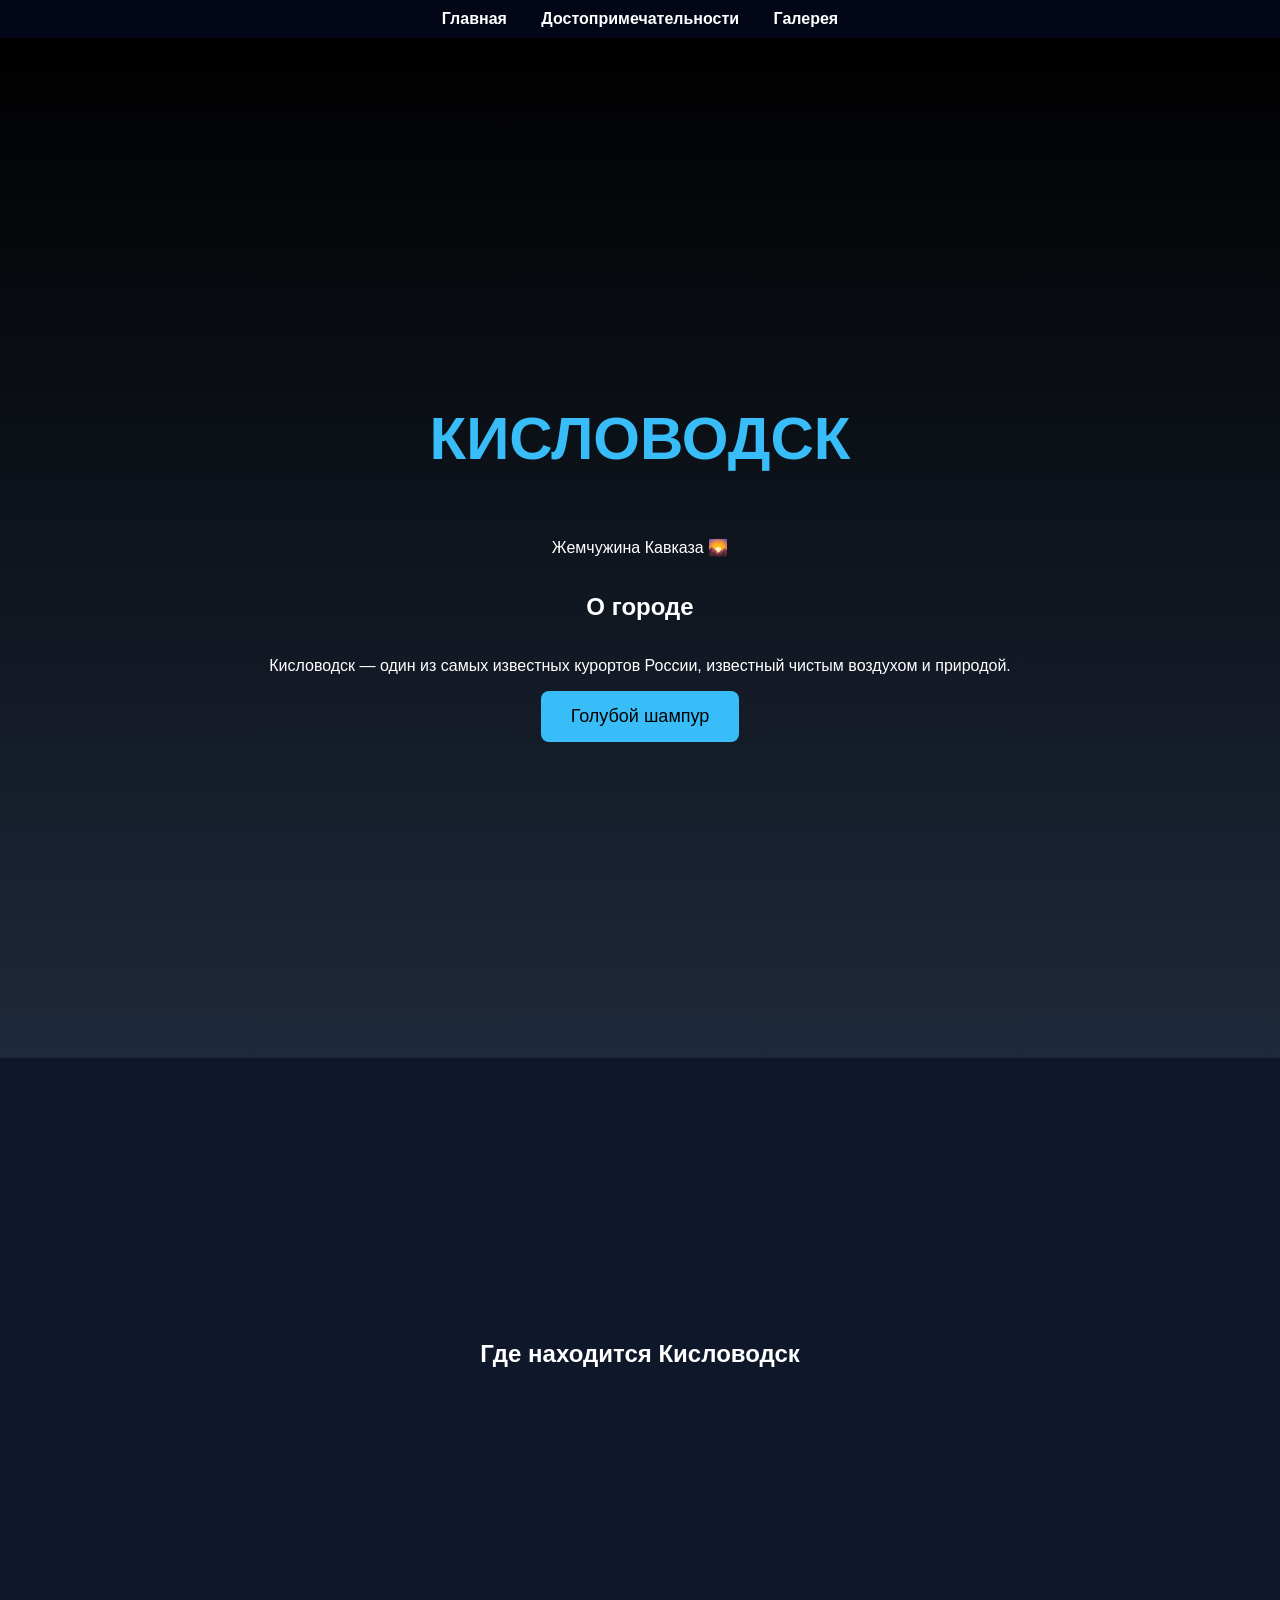
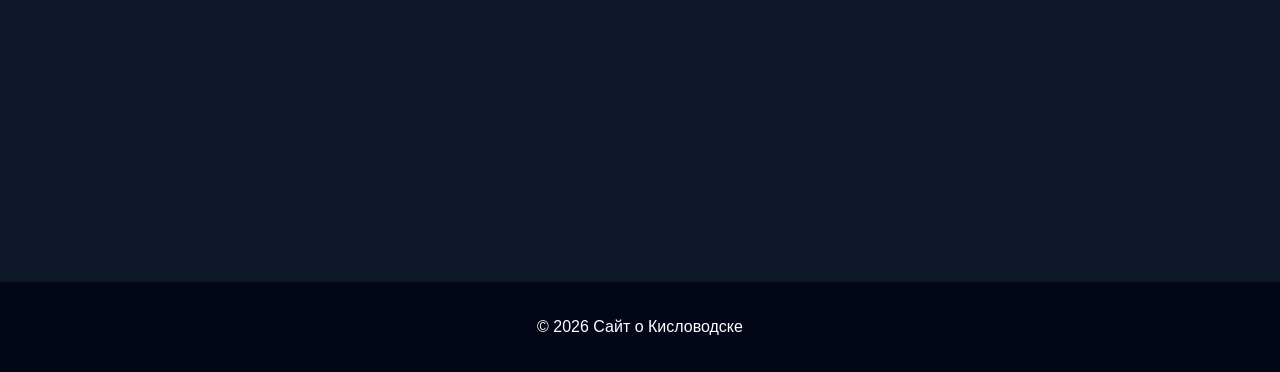
<file: index.html>
<!DOCTYPE html>
<html lang="ru">
<head>
    <meta charset="UTF-8">
    <title>Кисловодск - Главная</title>
    <link rel="stylesheet" href="style.css">
    <meta name="viewport" content="width=device-width, initial-scale=1.0">
</head>
<body>

<header class="navbar">
    <nav>
        <a href="index.html">Главная</a>
        <a href="places.html">Достопримечательности</a>
        <a href="gallery.html">Галерея</a>
    </nav>
</header>

<section class="hero">
    <h1 class="fade">КИСЛОВОДСК</h1>
    <p class="fade">Жемчужина Кавказа 🌄</p>
    <h2>О городе</h2>
    <p>
        Кисловодск — один из самых известных курортов России,
        известный чистым воздухом и природой.
    </p>
    <button onclick="location.href='poroh.html'">Голубой шампур</button>
</section>

<section class="about hidden">
    <h2>О городе</h2>
    <p>Кисловодск — один из самых известных курортов России с красивой природой и чистым воздухом.</p>
</section>
<section class="map">
    <h2>Где находится Кисловодск</h2>
    <iframe 
        src="https://www.google.com/maps/embed?pb=!1m18!1m12!1m3!1d45989.54118694455!2d42.68058077338535!3d43.910803499096566!2m3!1f0!2f0!3f0!3m2!1i1024!2i768!4f13.1!3m3!1m2!1s0x40582b11dc088b79%3A0xc4f8d356612c05c8!2z0JrQuNGB0LvQvtCy0L7QtNGB0LosINCh0YLQsNCy0YDQvtC_0L7Qu9GM0YHQutC40Lkg0LrRgNCw0Lk!5e0!3m2!1sru!2sru!4v1774516520795!5m2!1sru!2sru"
        width="100%" height="450" style="border:0;" allowfullscreen="" loading="lazy"></iframe>
</section>
<footer>
    <p>© 2026 Сайт о Кисловодске</p>
</footer>

<script src="script.js"></script>
</body>
</html>
</file>
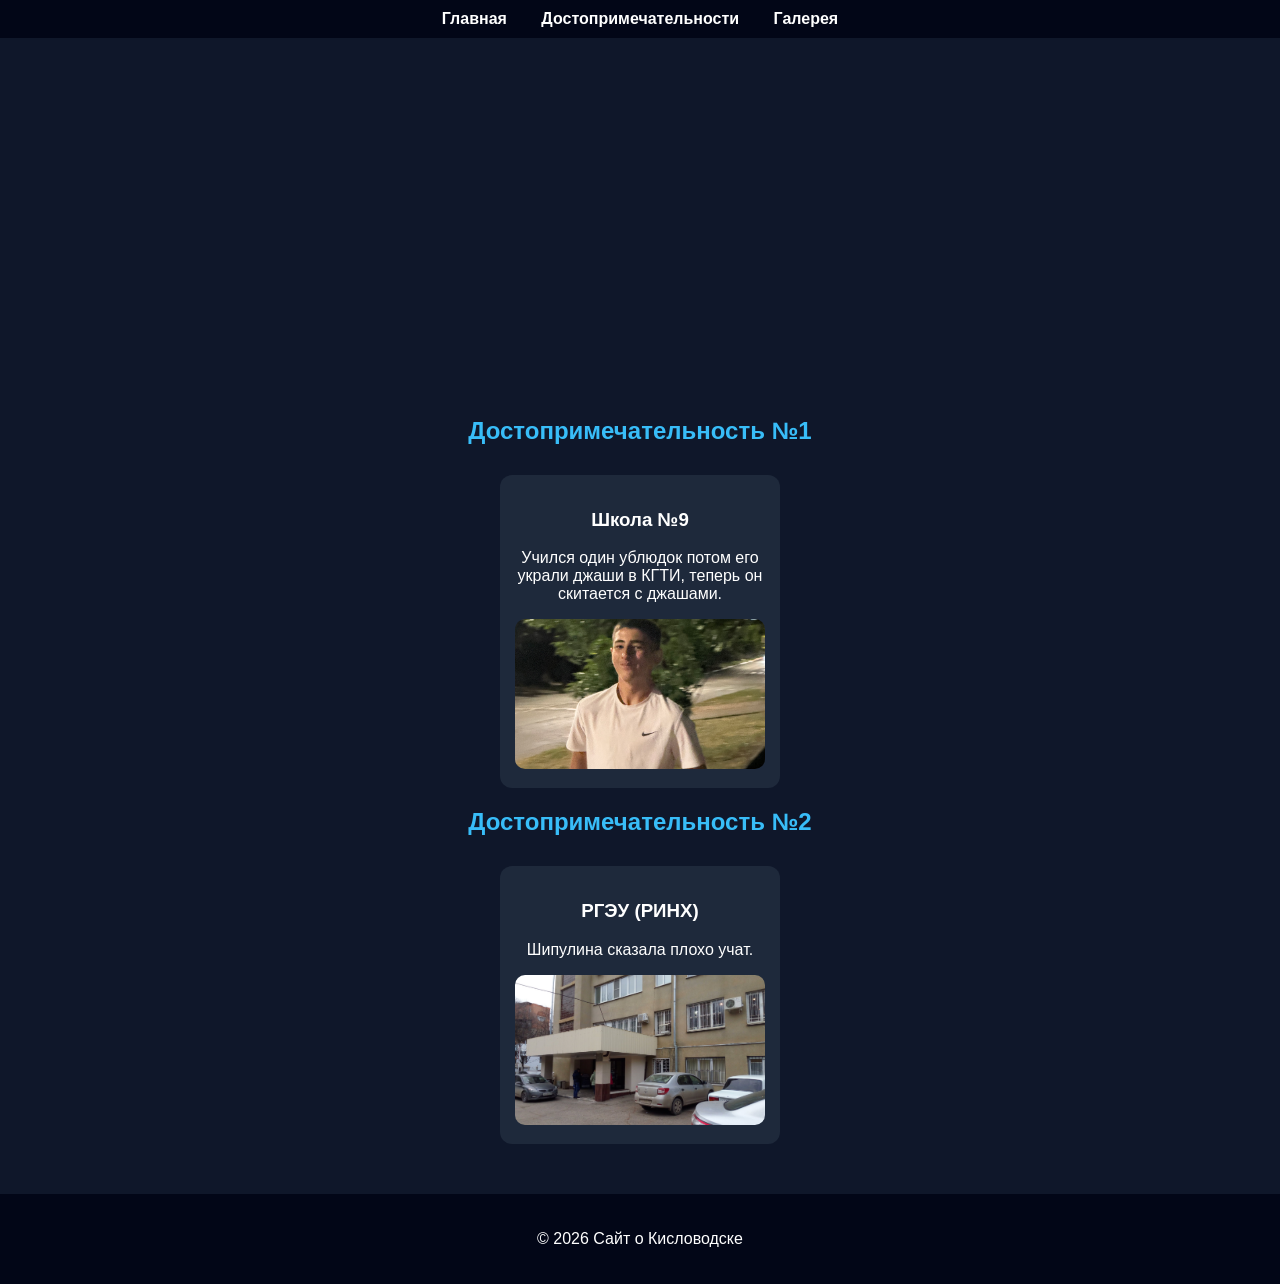
<file: places.html>
<!DOCTYPE html>
<html lang="ru">
<head>
    <meta charset="UTF-8">
    <title>Кисловодск - Достопримечательности</title>
    <link rel="stylesheet" href="style.css">
</head>
<body>

<header class="navbar">
    <nav>
        <a href="index.html">Главная</a>
        <a href="places.html">Достопримечательности</a>
        <a href="gallery.html">Галерея</a>
    </nav>
</header>

<section class="places hidden">
    <h2>Достопримечательности Кисловодска</h2>
    <ul>
        <li>🏛 Нарзанная галерея</li>
        <li>🌳 Курортный парк</li>
        <li>🏞 Долина роз</li>
        <li>🏔 Горы</li>
    </ul>
</section>
<section class="places">
    <h2>Достопримечательность №1</h2>

    <div class="places-container">
        <!-- ВОТ ТВОЯ ШКОЛА -->
        <div class="place">
            <h3>Школа №9</h3>
            <p>Учился один ублюдок потом его украли джаши в КГТИ, теперь он скитается с джашами.</p>
            <img src="IMG_5004.jpeg" alt="Фото ублюдка">
        </div>
    </div>
    <h2>Достопримечательность №2</h2>

    <div class="places-container">
        <!-- ВОТ ТВОЯ ШКОЛА -->
        <div class="place">
            <h3>РГЭУ (РИНХ)</h3>
            <p>Шипулина сказала плохо учат. </p>
            <img src="filial-building.jpg" alt="Фото ублюдка">
        </div>
    </div>
</section>
<footer>
    <p>© 2026 Сайт о Кисловодске</p>
</footer>

<script src="script.js"></script>
</body>
</html>
</file>
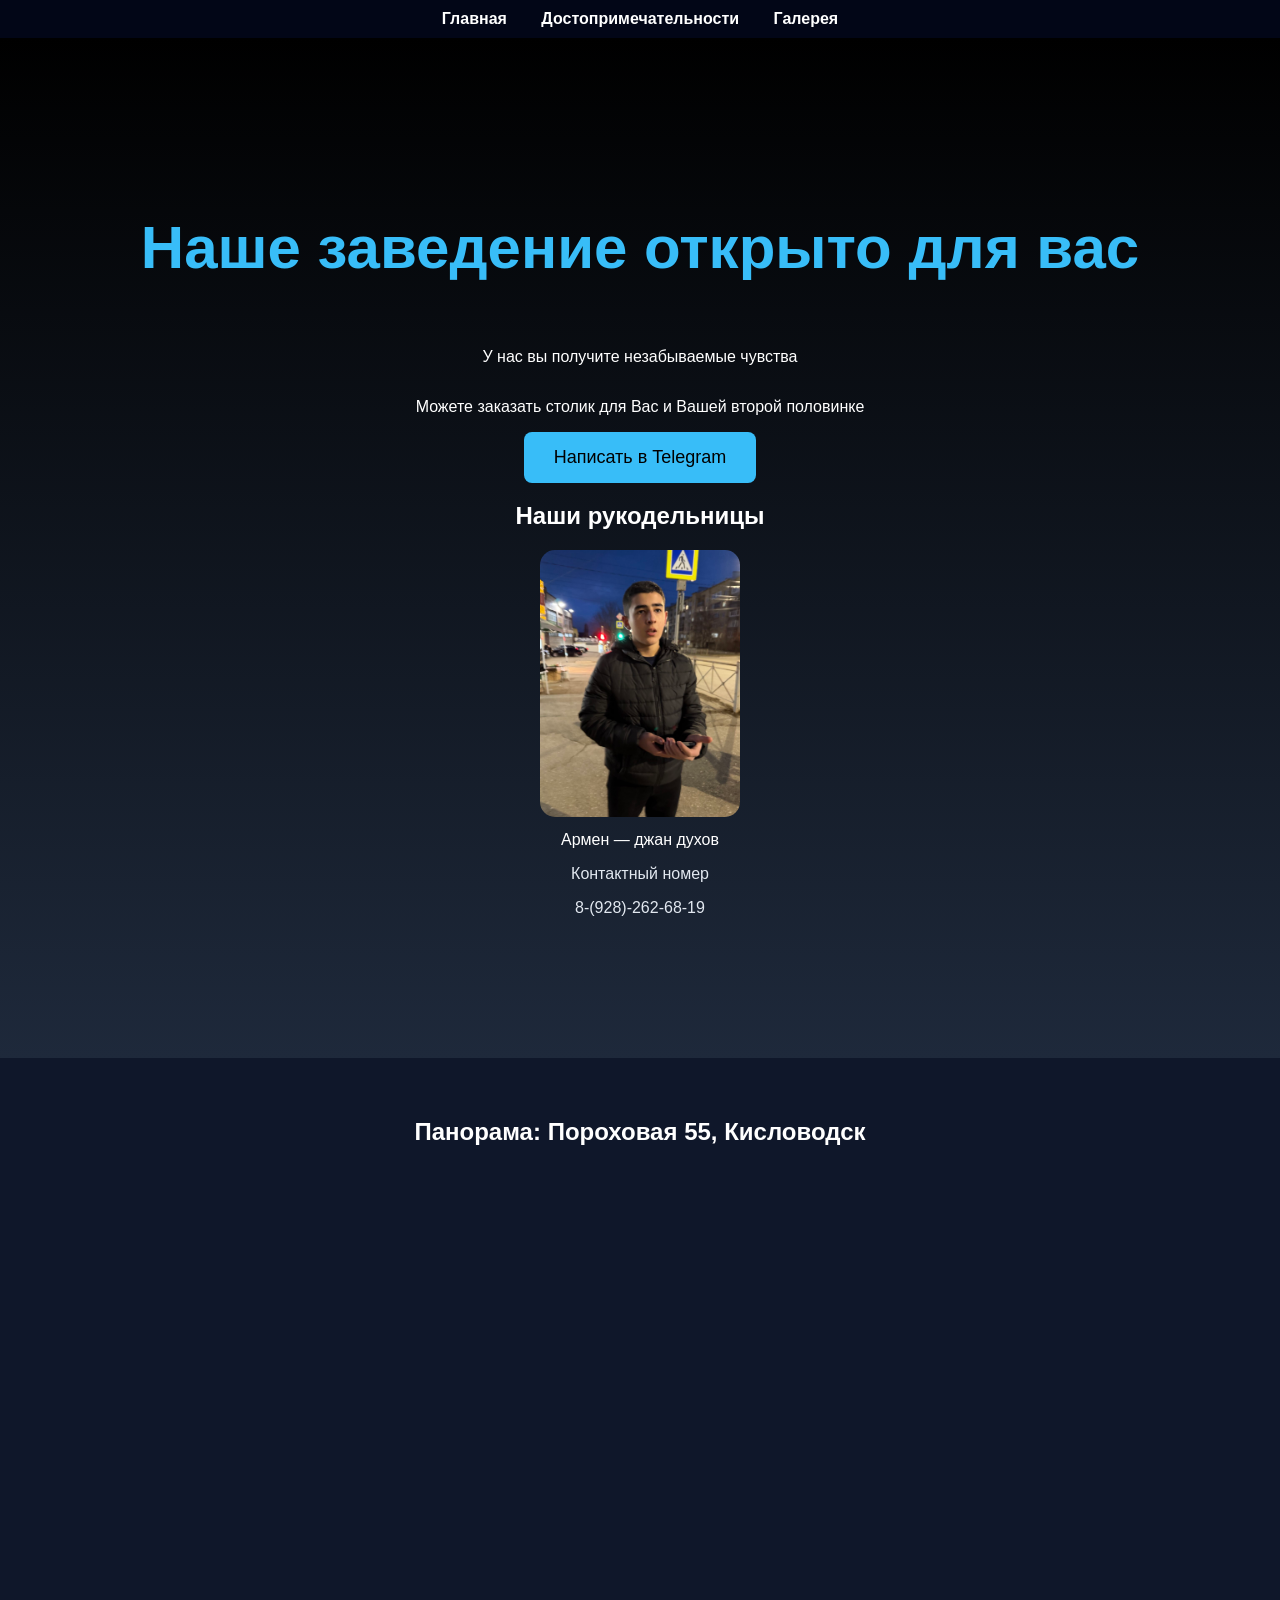
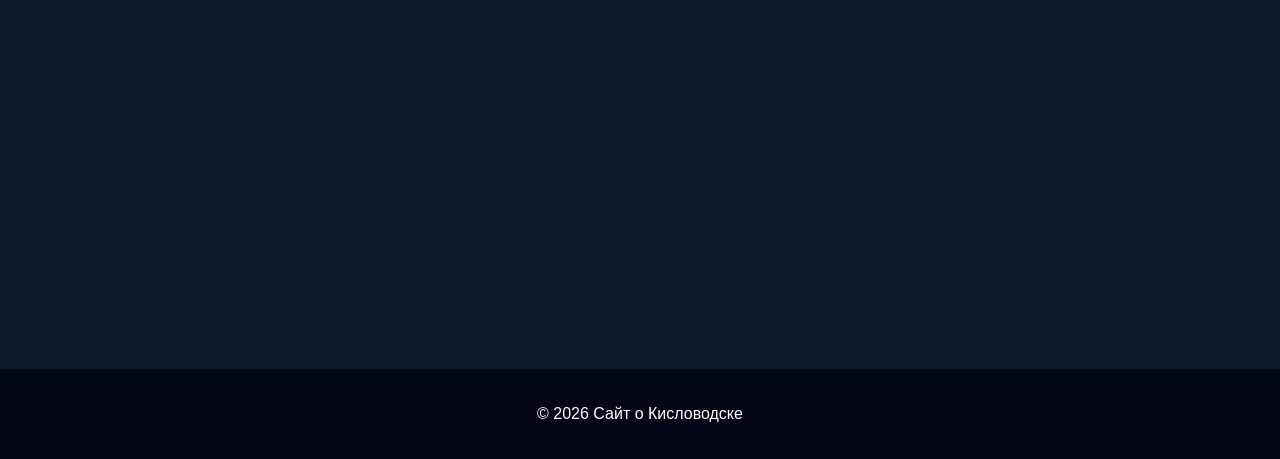
<file: poroh.html>
<!DOCTYPE html>
<html lang="ru">
<head>
    <meta charset="UTF-8">
    <title>Кисловодск - Достопримечательности</title>
    <link rel="stylesheet" href="style.css">
</head>
<body>

<header class="navbar">
    <nav>
        <a href="index.html">Главная</a>
        <a href="places.html">Достопримечательности</a>
        <a href="gallery.html">Галерея</a>
    </nav>
</header>
<section class="hero">
    <h1 class="fade"> Наше заведение открыто для вас</h1>
    <p class="fade">У нас вы получите незабываемые чувства</p>
    <p class="fade">Можете заказать столик для Вас и Вашей второй половинке</p>
    <a href="https://t.me/@prx_001?text=Здравсвуйте!%20Я%20хочу%20заказать%20столик%20с%20видом%20на%20реку." target="_blank">
    <button>Написать в Telegram</button>
</a>
    <h2>Наши рукодельницы</h2>
    <div class="crafts-container">
       <div class="craft">
            <img src="5344012147974935654.jpg"
            <p>Армен — джан духов</p>
           <p>Контактный номер</p>
            <p>8-(928)-262-68-19</p>
        </div>
    </div>
</section>
<section class="map">
    <h2>Панорама: Пороховая 55, Кисловодск</h2>
    <iframe
        src="https://yandex.com/map-widget/v1/?ll=42.736191%2C43.936503&mode=search&ol=geo&ouri=ymapsbm1%3A%2F%2Fgeo%3Fdata%3DCgoxOTEwOTI3ODIxEmzQoNC-0YHRgdC40Y8sINCh0YLQsNCy0YDQvtC_0L7Qu9GM0YHQutC40Lkg0LrRgNCw0LksINCa0LjRgdC70L7QstC-0LTRgdC6LCDQn9C-0YDQvtGF0L7QstCw0Y8g0YPQu9C40YbQsCwgNTUiCg3b8SpCFfq-L0I%2C&panorama%5Bdirection%5D=21.648743%2C-2.803335&panorama%5Bfull%5D=true&panorama%5Bpoint%5D=42.735945%2C43.936630&panorama%5Bspan%5D=114.650528%2C60.000000&z=17.11"
        width="100%" height="450" style="border:0;" allowfullscreen="" loading="lazy"></iframe>
</section>
<section class="places hidden">
    <h2>Достопримечательности Кисловодска</h2>
    <ul>
        <li>🏛 Нарзанная галерея</li>
        <li>🌳 Курортный парк</li>
        <li>🏞 Долина роз</li>
        <li>🏔 Горы</li>
    </ul>
</section>

<footer>
    <p>© 2026 Сайт о Кисловодске</p>
</footer>

<script src="script.js"></script>
</body>
</html>
</file>
<file: style.css>
body {
    margin: 0;
    font-family: Arial, sans-serif;
    background: #0f172a;
    color: white;
}

/* HERO */
.hero {
    height: 100vh;
    background: linear-gradient(to bottom, #000, #1e293b);
    display: flex;
    flex-direction: column;
    justify-content: center;
    align-items: center;
    overflow: hidden;
}

.hero h1 {
    font-size: 60px;
    color: #38bdf8;
}

/* плавное появление сверху */
.fade {
    opacity: 0;
    transform: translateY(-30px);
    animation: fadeIn 1s forwards;
}

.fade:nth-child(1) { animation-delay: 0.3s; }
.fade:nth-child(2) { animation-delay: 0.6s; }
.fade:nth-child(3) { animation-delay: 0.9s; }

@keyframes fadeIn {
    to {
        opacity: 1;
        transform: translateY(0);
    }
}

/* секции */
section {
    padding: 60px;
    text-align: center;
}

/* появление при скролле */
.hidden {
    opacity: 0;
    transform: translateY(50px);
    transition: all 0.8s ease;
}

.show {
    opacity: 1;
    transform: translateY(0);
}

/* список */
.places ul {
    list-style: none;
    padding: 0;
}

.places li {
    margin: 10px 0;
    font-size: 18px;
    transition: 0.3s;
}

.places li:hover {
    transform: scale(1.1);
    color: #38bdf8;
}

/* галерея */
.images {
    display: flex;
    justify-content: center;
    gap: 15px;
}

.images img {
    border-radius: 10px;
    transition: 0.3s;
}

.images img:hover {
    transform: scale(1.1);
}

/* кнопка */
button {
    padding: 15px 30px;
    border: none;
    background: #38bdf8;
    color: black;
    font-size: 18px;
    border-radius: 8px;
    cursor: pointer;
    transition: 0.3s;
}

button:hover {
    transform: scale(1.1);
    background: #0ea5e9;
}

/* футер */
footer {
    text-align: center;
    padding: 20px;
    background: #020617;
}
.map {
    padding: 40px;
    text-align: center;
}
.map h2 {
    margin-bottom: 20px;
}
.slider {
    position: relative;
    max-width: 700px;
    margin: 0 auto;
}
.slides {
    overflow: hidden;
    position: relative;
}
.slide {
    width: 100%;
    display: none;
    border-radius: 10px;
}
button#prev, button#next {
    position: absolute;
    top: 50%;
    transform: translateY(-50%);
    background: #38bdf8;
    border: none;
    padding: 10px 20px;
    cursor: pointer;
    border-radius: 50%;
}
button#prev { left: 10px; }
button#next { right: 10px; }
/* Навигация */
.navbar {
    background: #020617;
    padding: 10px 20px;
    text-align: center;
}

.navbar nav a {
    color: white;
    margin: 0 15px;
    text-decoration: none;
    font-weight: bold;
    transition: 0.3s;
}

.navbar nav a:hover {
    color: #38bdf8;
}
/* Раздел рукодельниц */
.crafts {
    padding: 60px 20px;
    text-align: center;
}

.crafts h2 {
    color: #38bdf8;
    margin-bottom: 30px;
}

.crafts-container {
    display: flex;
    justify-content: center;
    gap: 40px;
    flex-wrap: wrap;
}

.craft {
    width: 200px;
    transition: transform 0.3s;
}

.craft img {
    width: 100%;
    border-radius: 15px;
    margin-bottom: 10px;
}

.craft p {
    font-size: 16px;
    color: #e2e8f0;
}

.craft:hover {
    transform: scale(1.05);
}
.gallery {
    padding: 60px 20px;
    text-align: center;
}

.gallery h2 {
    color: #38bdf8;
    margin-bottom: 30px;
}

/* сетка */
.gallery-container {
    display: grid;
    grid-template-columns: repeat(auto-fit, minmax(250px, 1fr));
    gap: 15px;
}

/* картинки */
.gallery-container img {
    width: 100%;
    height: 200px;
    object-fit: cover;
    border-radius: 12px;
    transition: 0.3s;
}

/* эффект при наведении */
.gallery-container img:hover {
    transform: scale(1.05);
}
.gallery-section {
    padding: 40px 20px;
    text-align: center;
}

.gallery-section h2 {
    color: #38bdf8;
    margin-bottom: 25px;
    font-size: 32px;
}

.slider {
    position: relative;
    max-width: 900px;
    margin: 0 auto;
    display: flex;
    align-items: center;
    justify-content: center;
}

.slides {
    width: 100%;
    max-width: 800px;
    overflow: hidden;
}

.slide {
    display: none;
    width: 100%;
    height: 500px;
    object-fit: cover;
    border-radius: 15px;
    box-shadow: 0 4px 15px rgba(0,0,0,0.3);
}

.slide.active {
    display: block;
}

.slider-btn {
    background: rgba(0, 0, 0, 0.6);
    color: white;
    border: none;
    font-size: 32px;
    cursor: pointer;
    padding: 12px 18px;
    border-radius: 50%;
    margin: 0 10px;
    transition: 0.3s;
}

.slider-btn:hover {
    background: #38bdf8;
}

@media (max-width: 768px) {
    .gallery-section h2 {
        font-size: 24px;
    }

    .slide {
        height: 260px;
    }

    .slider-btn {
        font-size: 24px;
        padding: 10px 14px;
        margin: 0 5px;
    }
}
.slides {
    width: 100%;
    max-width: 800px;
    height: 500px;
    display: flex;
    align-items: center;
    justify-content: center;
    background: #000;
    border-radius: 15px;
    overflow: hidden;
}
@media (max-width: 768px) {
    .slides {
        height: 250px;
    }

    .slide {
        max-height: 250px;
    }
}
.slider {
    display: flex;
    align-items: center;
    justify-content: center;
}

.slider-btn {
    font-size: 30px;
    cursor: pointer;
    background: rgba(0,0,0,0.5);
    color: white;
    border: none;
    border-radius: 50%;
    padding: 10px 15px;
}
.gallery-container {
    display: grid;
    grid-template-columns: repeat(auto-fit, minmax(120px, 1fr));
    gap: 10px;
    max-width: 900px;
    margin: 0 auto;
}

.gallery-container img {
    width: 100%;
    height: 120px;
    object-fit: cover; /* можно contain если не хочешь обрезку */
    border-radius: 10px;
    cursor: pointer;
    transition: 0.3s;
}

.gallery-container img:hover {
    transform: scale(1.05);
}
@media (max-width: 768px) {
    .gallery-container {
        grid-template-columns: repeat(2, 1fr);
    }

    .gallery-container img {
        height: 100px;
    }
}
.modal {
    display: none;
    position: fixed;
    top: 0;
    left: 0;
    width: 100%;
    height: 100%;
    background: rgba(0,0,0,0.9);
    justify-content: center;
    align-items: center;
}

.modal img {
    max-width: 90%;
    max-height: 90%;
}
.gallery {
    padding: 40px 20px;
    text-align: center;
}

.gallery-container {
    display: grid;
    grid-template-columns: repeat(auto-fit, minmax(140px, 1fr));
    gap: 12px;
    max-width: 1000px;
    margin: 0 auto;
}

.gallery-container img {
    width: 100%;
    height: 140px;
    object-fit: cover;
    border-radius: 10px;
    cursor: pointer;
    transition: transform 0.3s ease;
}

.gallery-container img:hover {
    transform: scale(1.04);
}

.modal {
    display: none;
    position: fixed;
    z-index: 9999;
    inset: 0;
    width: 100%;
    height: 100%;
    background: rgba(0, 0, 0, 0.92);
    justify-content: center;
    align-items: center;
    padding: 20px;
    box-sizing: border-box;
}

.modal-img {
    max-width: 95vw;
    max-height: 95vh;
    width: auto;
    height: auto;
    object-fit: contain;
    border-radius: 12px;
}

.close-btn {
    position: absolute;
    top: 15px;
    right: 25px;
    font-size: 40px;
    color: white;
    cursor: pointer;
    line-height: 1;
}

@media (max-width: 768px) {
    .gallery-container {
        grid-template-columns: repeat(2, 1fr);
    }

    .gallery-container img {
    object-fit: contain;
    background: #000;
}

    .close-btn {
        top: 10px;
        right: 18px;
        font-size: 34px;
    }

    .modal-img {
        max-width: 96vw;
        max-height: 88vh;
    }
}
.places {
    padding: 50px 20px;
    text-align: center;
}

.places h2 {
    color: #38bdf8;
    margin-bottom: 30px;
}

.places-container {
    display: flex;
    flex-wrap: wrap;
    justify-content: center;
    gap: 20px;
}

.place {
    width: 250px;
    background: #1e293b;
    padding: 15px;
    border-radius: 12px;
}

.place img {
    width: 100%;
    height: 150px;
    object-fit: cover;
    border-radius: 10px;
}
.place {
    width: 100%;
    max-width: 250px;
}

.place img {
    width: 100%;
    height: 150px;
    object-fit: cover;
}
</file>
